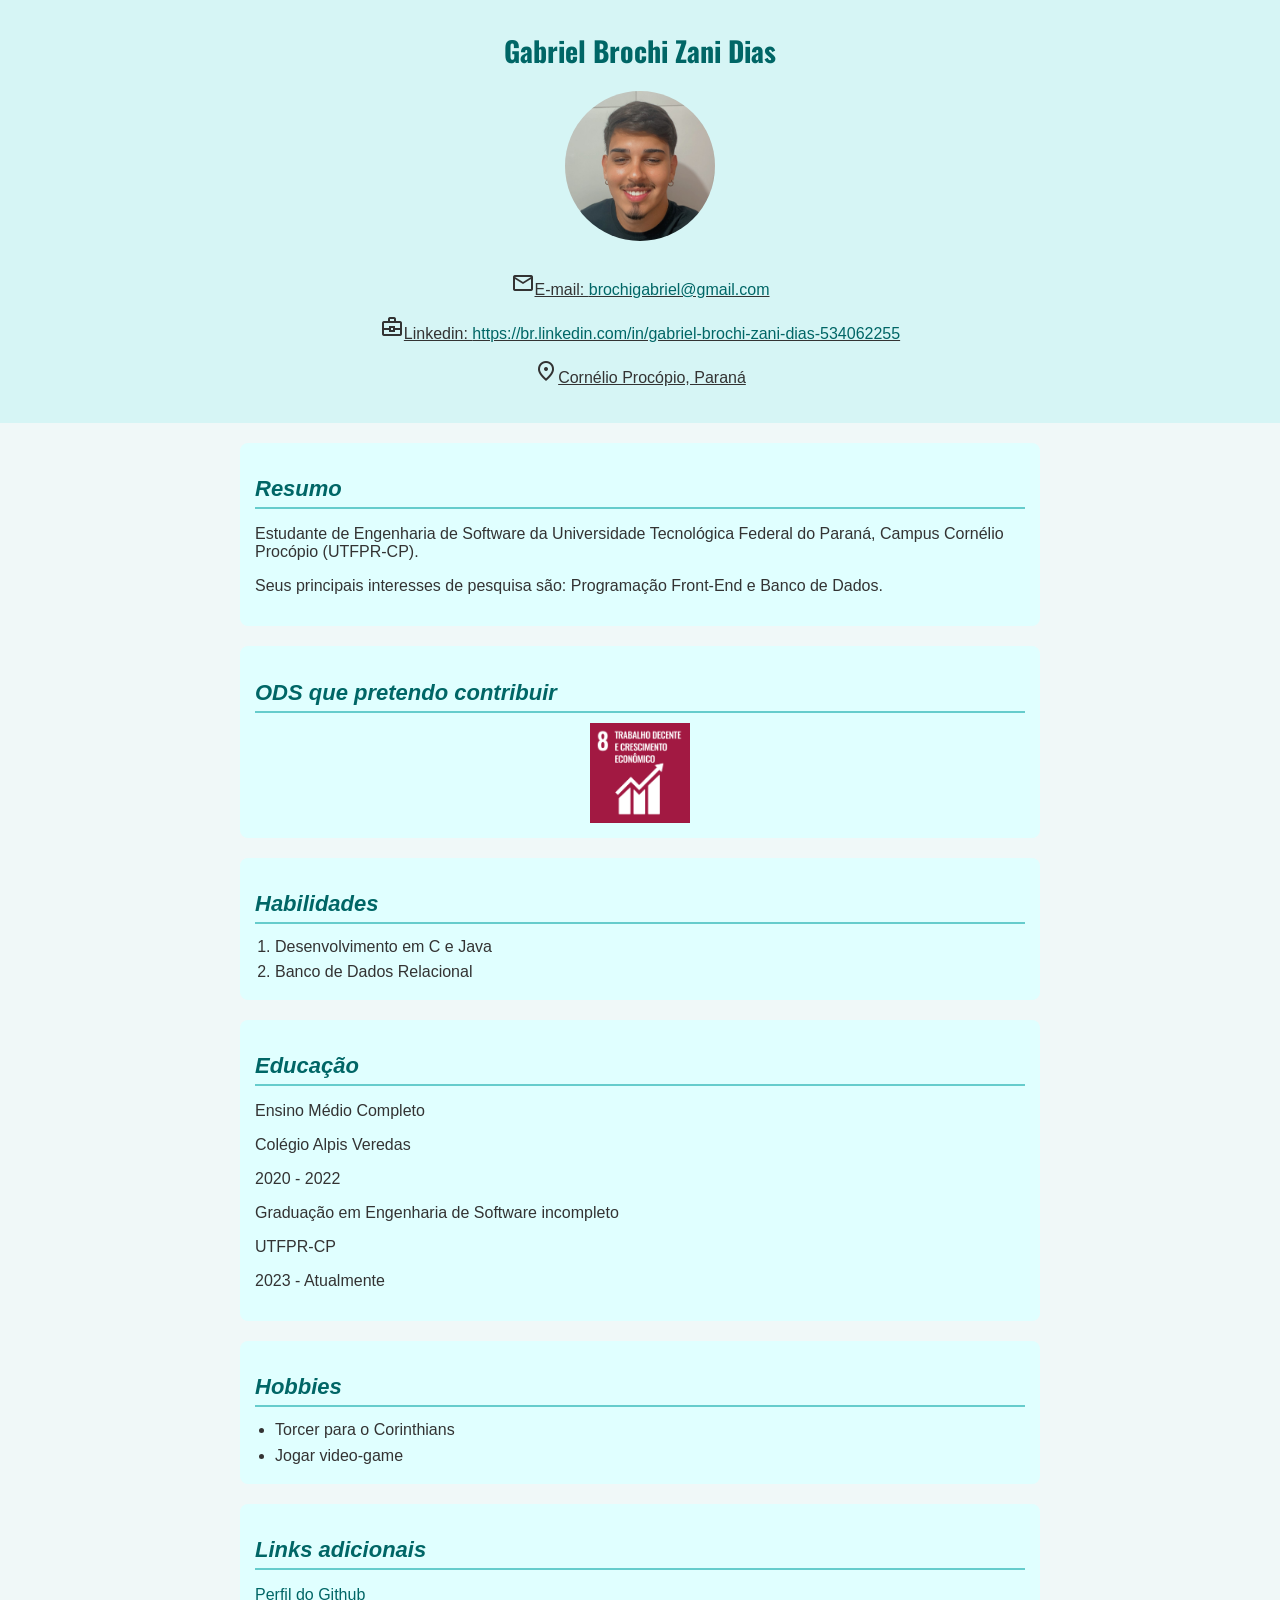
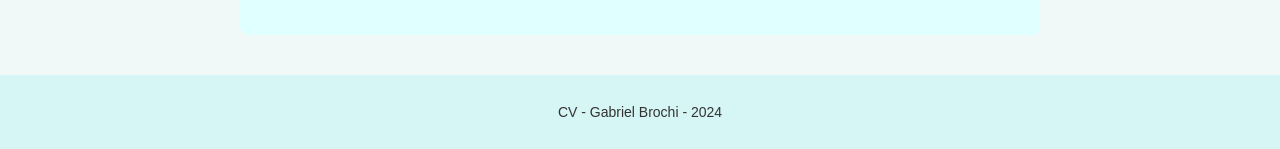
<file: index.html>
<!DOCTYPE html>
<html lang="pt-BR">

<head>
    <meta charset="UTF-8">
    <meta name="viewport" content="width=device-width, initial-scale=1.0">
    <link rel="stylesheet" href="https://fonts.googleapis.com/css2?family=Material+Symbols+Outlined">
    <link rel="stylesheet" href="style.css">
    <title>Curriculum Vitae - Gabriel Brochi Zani Dias</title>
</head>

<body>
    <header>
        <h1>Gabriel Brochi Zani Dias</h1>
        <img src="imgs/fotoperfil.jpeg" alt="Foto de perfil" width="150" height="150">
        <p><i class="material-symbols-outlined">mail</i>E-mail: <a
                href="mailto:brochigabriel@gmail.com">brochigabriel@gmail.com</a></p>
        <p><i class="material-symbols-outlined">business_center</i>Linkedin: <a
                href="https://br.linkedin.com/in/gabriel-brochi-zani-dias-534062255">https://br.linkedin.com/in/gabriel-brochi-zani-dias-534062255</a>
        </p>
        <p><i class="material-symbols-outlined">location_on</i>Cornélio Procópio, Paraná</p>
    </header>

    <main>
        <section>
            <h2>Resumo</h2>
            <p>Estudante de Engenharia de Software da Universidade Tecnológica Federal do Paraná, Campus Cornélio
                Procópio (UTFPR-CP).</p>
            <p>Seus principais interesses de pesquisa são: Programação Front-End e Banco de Dados.</p>
        </section>

        <section>
            <h2>ODS que pretendo contribuir</h2>
            <img src="imgs/ods.PNG"
                alt="Trabalho decente e crescimento economico" width="150" height="150">
        </section>

        <section>
            <h2>Habilidades</h2>
            <ol>
                <li>Desenvolvimento em C e Java</li>
                <li>Banco de Dados Relacional</li>
            </ol>
        </section>

        <section>
            <h2>Educação</h2>
            <p>Ensino Médio Completo</p>
            <p>Colégio Alpis Veredas</p>
            <p>2020 - 2022</p>
            <p></p>
            <p>Graduação em Engenharia de Software incompleto</p>
            <p>UTFPR-CP</p>
            <p>2023 - Atualmente</p>
        </section>

        <section>
            <h2>Hobbies</h2>
            <ul>
                <li>Torcer para o Corinthians</li>
                <li>Jogar video-game</li>
            </ul>
        </section>

        <section>
            <h2>Links adicionais</h2>
            <p><a href="https://github.com/gbrochi">Perfil do Github</a></p>
        </section>
    </main>

    <footer>
        <p>CV - Gabriel Brochi - 2024</p>
    </footer>
</body>

</html>
</file>
<file: style.css>
@import url('https://fonts.googleapis.com/css2?family=Oswald:wght@200..700&display=swap');

body {

    font-family: Arial, sans-serif;
    background-color: #f0f8f8;
    margin: 0;
    padding: 0;
    color: #333;
}

header {
    text-align: center;
    background-color: #d6f5f5;
    padding: 20px;
}

header h1 {
    font-size: 28px;
    color: #006666;
    margin: 10px 0;
    font-family: "Oswald", sans-serif;
    font-weight: bold;
}

header img {
    border-radius: 50%;
    margin: 10px;
}

header p {
    font-size: 16px;
    text-decoration: underline
}

header a {
    color: #006666;
    text-decoration: none;
}

header a:hover {
    text-decoration: underline;
    color: #333
}

main {
    max-width: 800px;
    margin: 0 auto;
    padding: 20px;
}

section {
    background-color: #e0ffff;
    margin-bottom: 20px;
    padding: 15px;
    border-radius: 8px;
}

section h2 {
    color: #006666;
    font-size: 22px;
    border-bottom: 2px solid #66cccc;
    padding-bottom: 5px;
    margin-bottom: 10px;
    font-style: italic;
}

ol,
ul {
    padding-left: 20px;
    margin: 0;
}

li {
    font-size: 16px;
    line-height: 1.6;
}

section img {
    display: block;
    margin: 0 auto;
    width: 100px;
    height: 100px;
}

footer {
    text-align: center;
    padding: 15px;
    background-color: #d6f5f5;
    font-size: 14px;
    color: #333;
}

a {
    color: #006666;
    text-decoration: none;
}

a:hover {
    text-decoration: underline;
}
</file>
